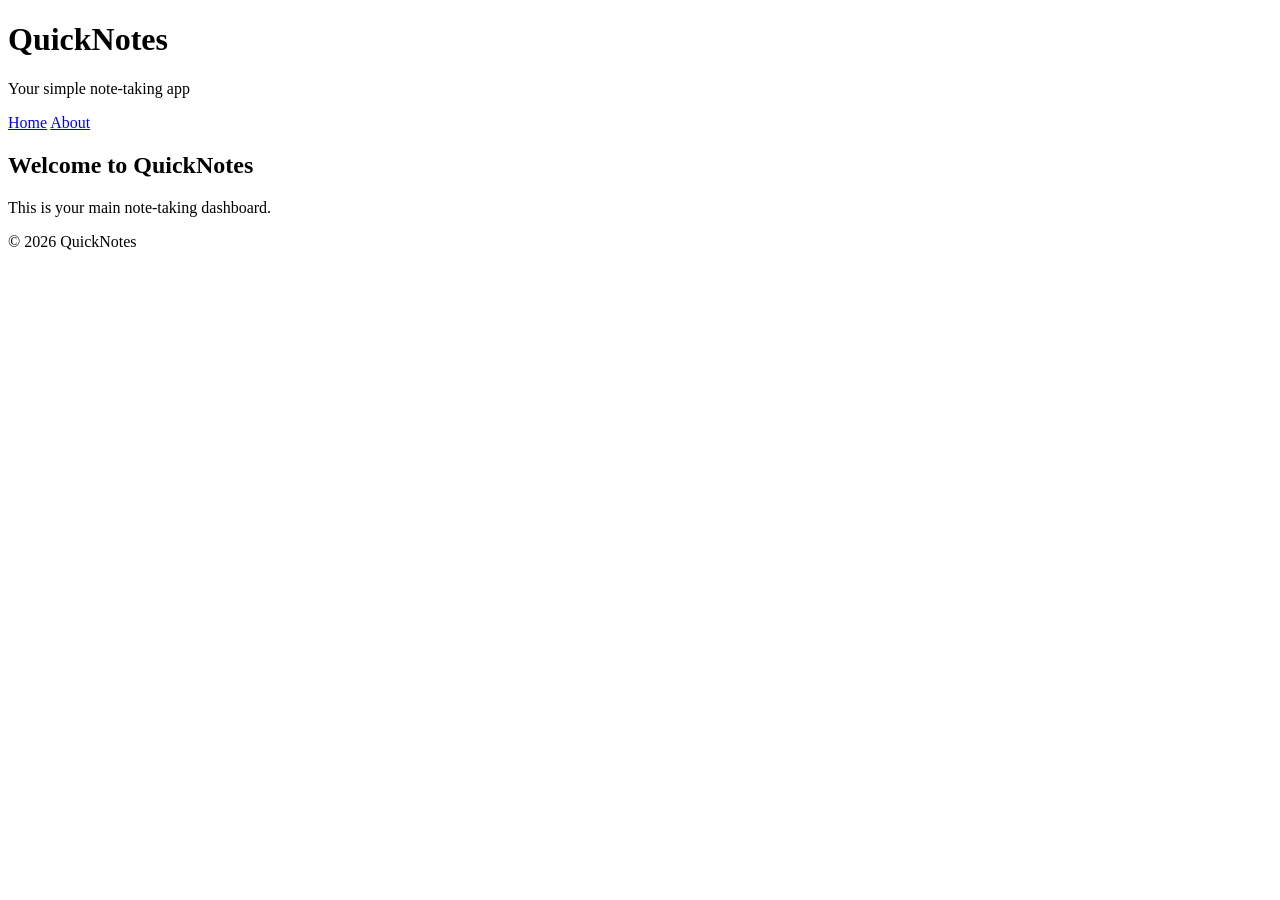
<file: day1/index.html>
<!DOCTYPE html>
<html lang="en">
<head>
    <meta charset="UTF-8">
    <title>QuickNotes Home</title>
</head>
<body>
    <header>
        <h1>QuickNotes</h1>
        <p>Your simple note-taking app</p>
        <nav>
            <a href="index.html">Home</a>
            <a href="about.html">About</a>
        </nav>
    </header>
    <main>
        <h2>Welcome to QuickNotes</h2>
        <p>This is your main note-taking dashboard.</p>
    </main>
    <footer>
        <p>&copy; 2026 QuickNotes</p>
    </footer>
</body>
</html>
</file>
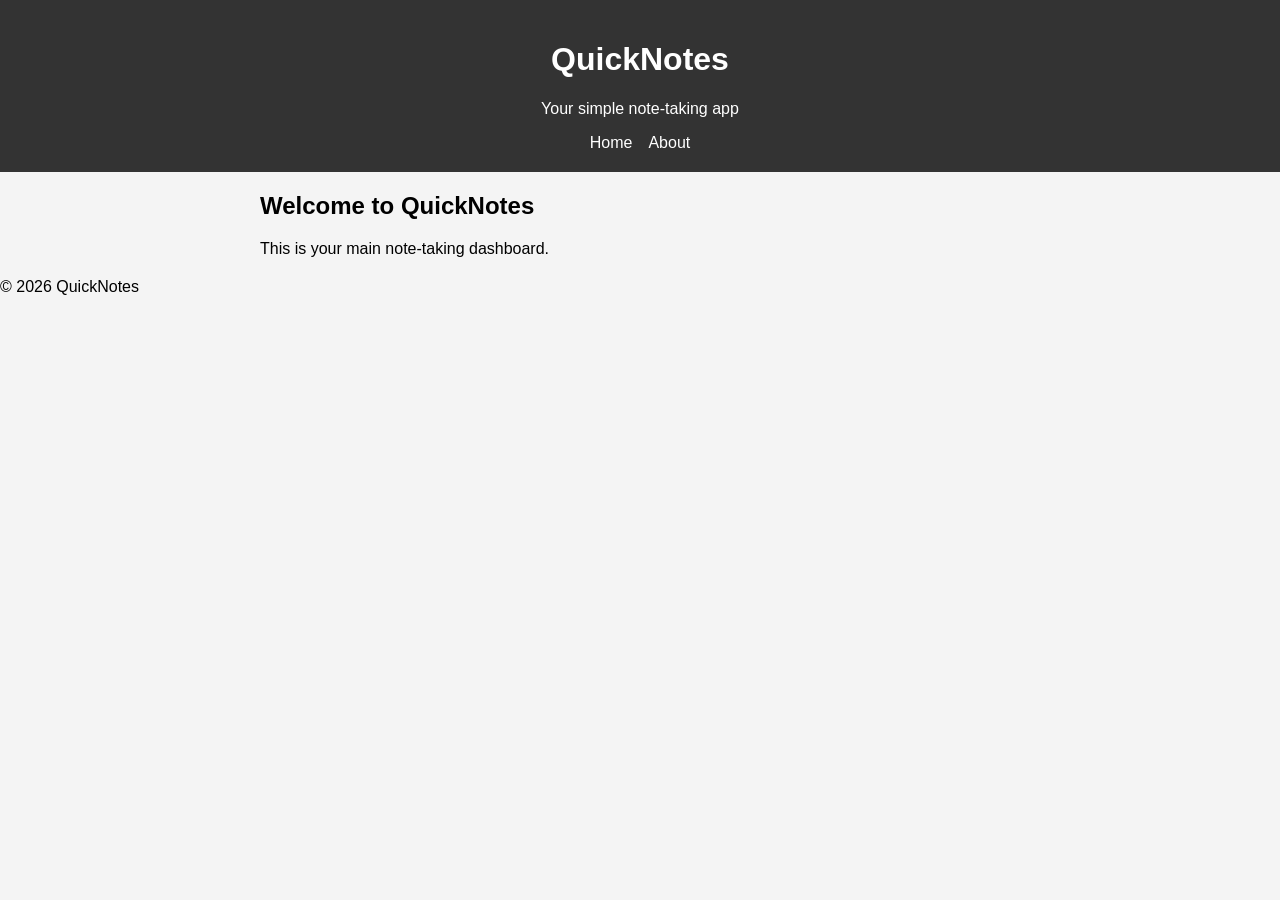
<file: day2/index.html>
<!DOCTYPE html>
<html lang="en">
<head>
    <meta charset="UTF-8">
    <title>QuickNotes Home</title>
    <link rel="stylesheet" href="style.css">
</head>
<body>
    <header>
        <h1>QuickNotes</h1>
        <p>Your simple note-taking app</p>
        <nav>
            <a href="index.html">Home</a>
            <a href="about.html">About</a>
        </nav>
    </header>
    <main>
        <h2>Welcome to QuickNotes</h2>
        <p>This is your main note-taking dashboard.</p>
    </main>
    <footer>
        <p>&copy; 2026 QuickNotes</p>
    </footer>
</body>
</html>
</file>
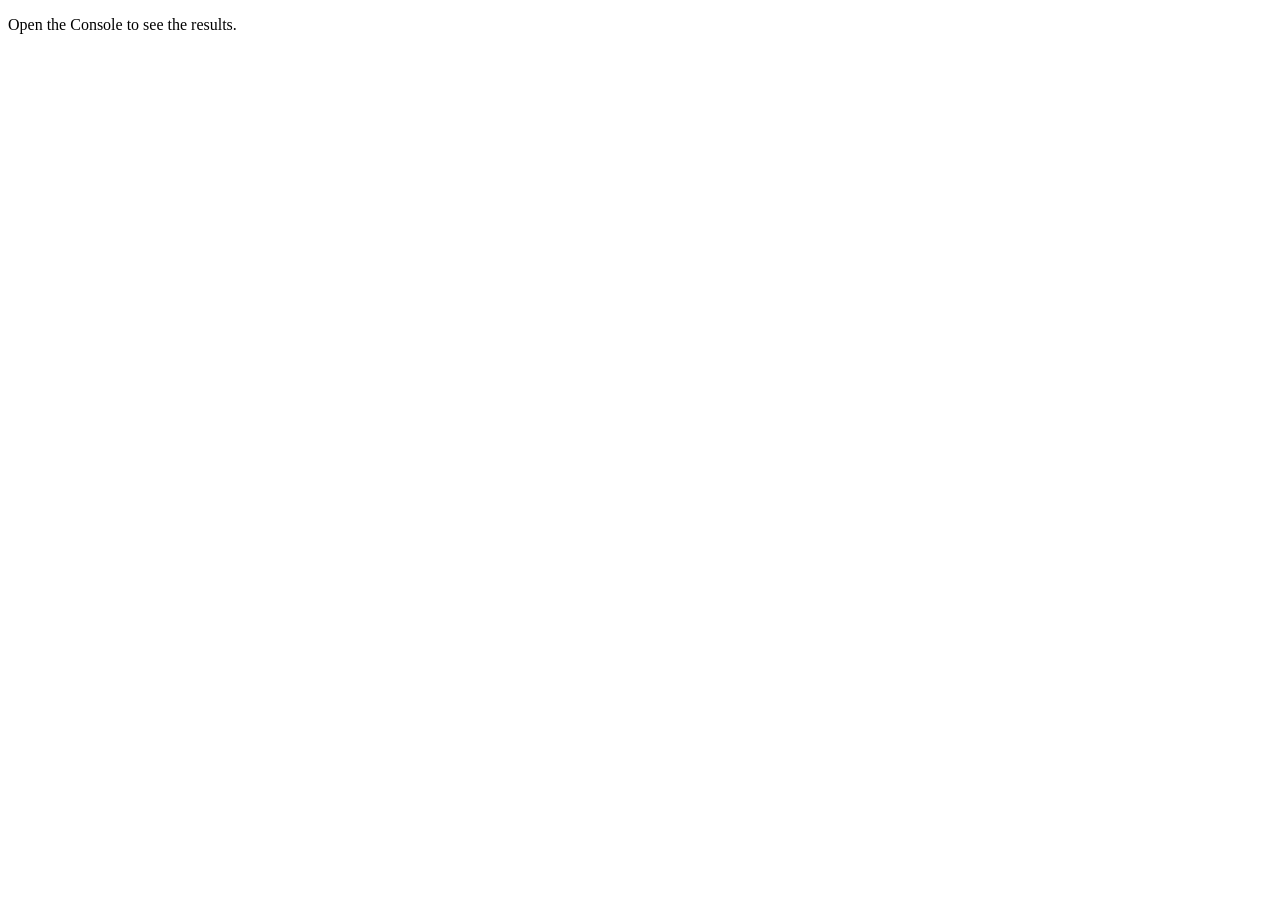
<file: day3/index.html>
<!DOCTYPE html>
<html lang="en">
<head>
    <meta charset="UTF-8">
    <title>Notes Toolkit</title>
    <script src="script.js" defer></script>
</head>
<body>
    <p>Open the Console to see the results.</p>
</body>
</html>
</file>
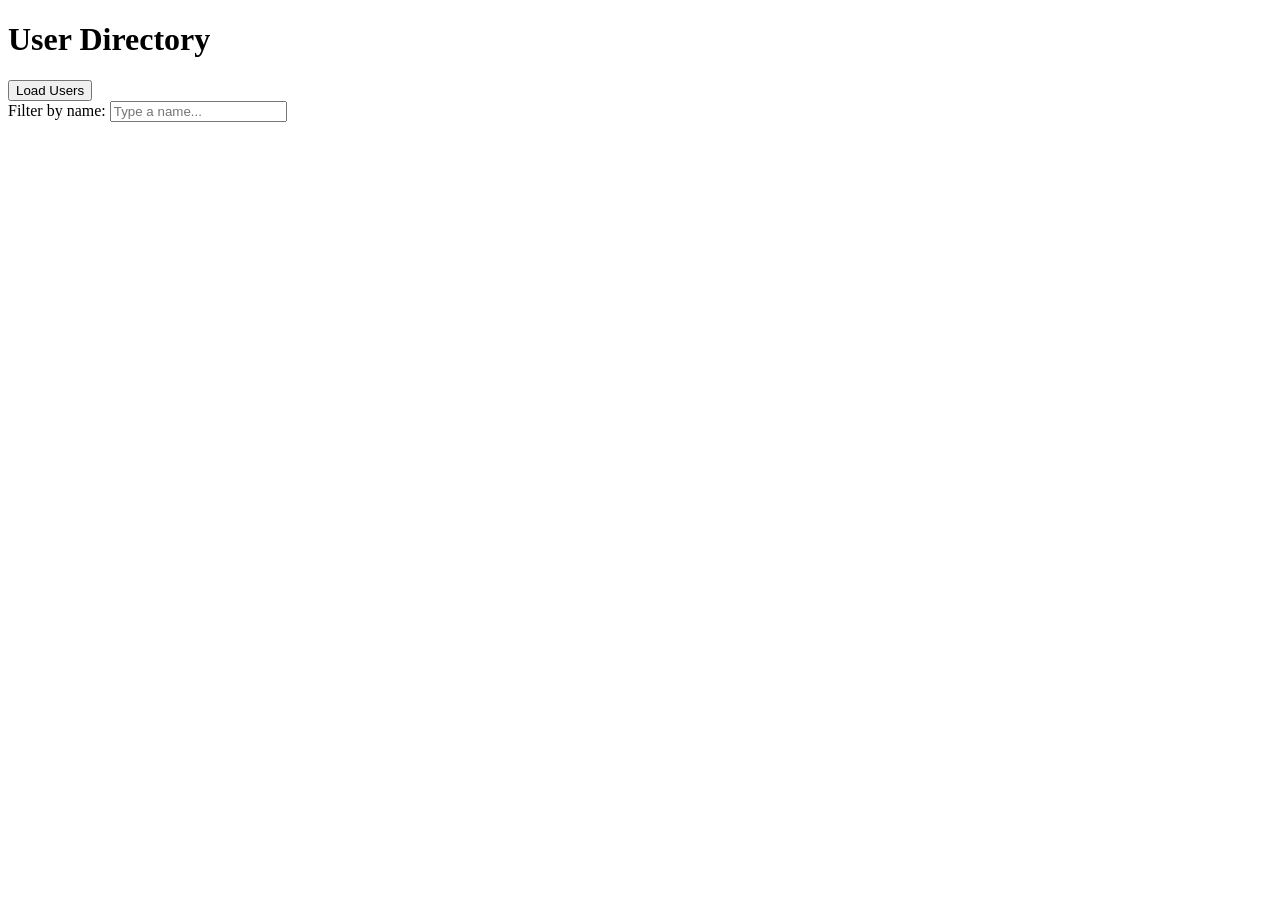
<file: day5/index.html>
<!DOCTYPE html>
<html lang="en">
<head>
    <meta charset="UTF-8">
    <title>User Directory</title>
    <script src="users.js" defer></script>
</head>
<body>
    <h1>User Directory</h1>
    
    <button id="load-users">Load Users</button>
    
    <div>
        <label for="filter-input">Filter by name:</label>
        <input type="text" id="filter-input" placeholder="Type a name...">
    </div>
    
    <p id="status"></p>
    
    <ul id="users-list"></ul>
</body>
</html>
</file>
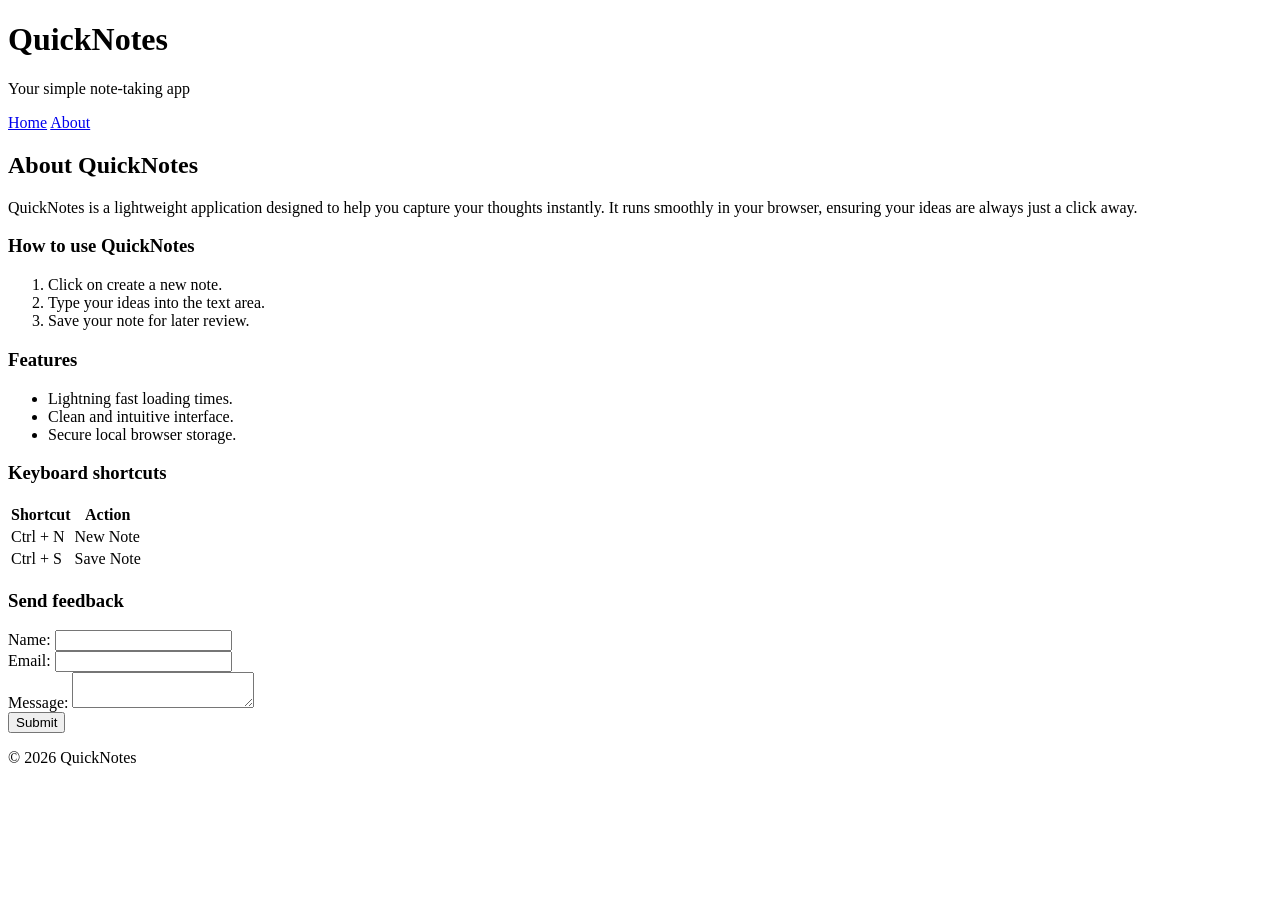
<file: day1/about.html>
<!DOCTYPE html>
<html lang="en">
<head>
    <meta charset="UTF-8">
    <title>About QuickNotes</title>
</head>
<body>
    <header>
        <h1>QuickNotes</h1>
        <p>Your simple note-taking app</p>
        <nav>
            <a href="index.html">Home</a>
            <a href="about.html">About</a>
        </nav>
    </header>
    <main>
        <h2>About QuickNotes</h2>
        <p>QuickNotes is a lightweight application designed to help you capture your thoughts instantly. It runs smoothly in your browser, ensuring your ideas are always just a click away.</p>

        <section>
            <h3>How to use QuickNotes</h3>
            <ol>
                <li>Click on create a new note.</li>
                <li>Type your ideas into the text area.</li>
                <li>Save your note for later review.</li>
            </ol>
        </section>

        <section>
            <h3>Features</h3>
            <ul>
                <li>Lightning fast loading times.</li>
                <li>Clean and intuitive interface.</li>
                <li>Secure local browser storage.</li>
            </ul>
        </section>

        <section>
            <h3>Keyboard shortcuts</h3>
            <table>
                <thead>
                    <tr>
                        <th>Shortcut</th>
                        <th>Action</th>
                    </tr>
                </thead>
                <tbody>
                    <tr>
                        <td>Ctrl + N</td>
                        <td>New Note</td>
                    </tr>
                    <tr>
                        <td>Ctrl + S</td>
                        <td>Save Note</td>
                    </tr>
                </tbody>
            </table>
        </section>

        <section>
            <h3>Send feedback</h3>
            <form action="#" method="get">
                <div>
                    <label for="userName">Name:</label>
                    <input type="text" id="userName" required>
                </div>
                <div>
                    <label for="userEmail">Email:</label>
                    <input type="email" id="userEmail" required>
                </div>
                <div>
                    <label for="userMessage">Message:</label>
                    <textarea id="userMessage" required></textarea>
                </div>
                <button type="submit">Submit</button>
            </form>
        </section>
    </main>
    <footer>
        <p>&copy; 2026 QuickNotes</p>
    </footer>
</body>
</html>
</file>
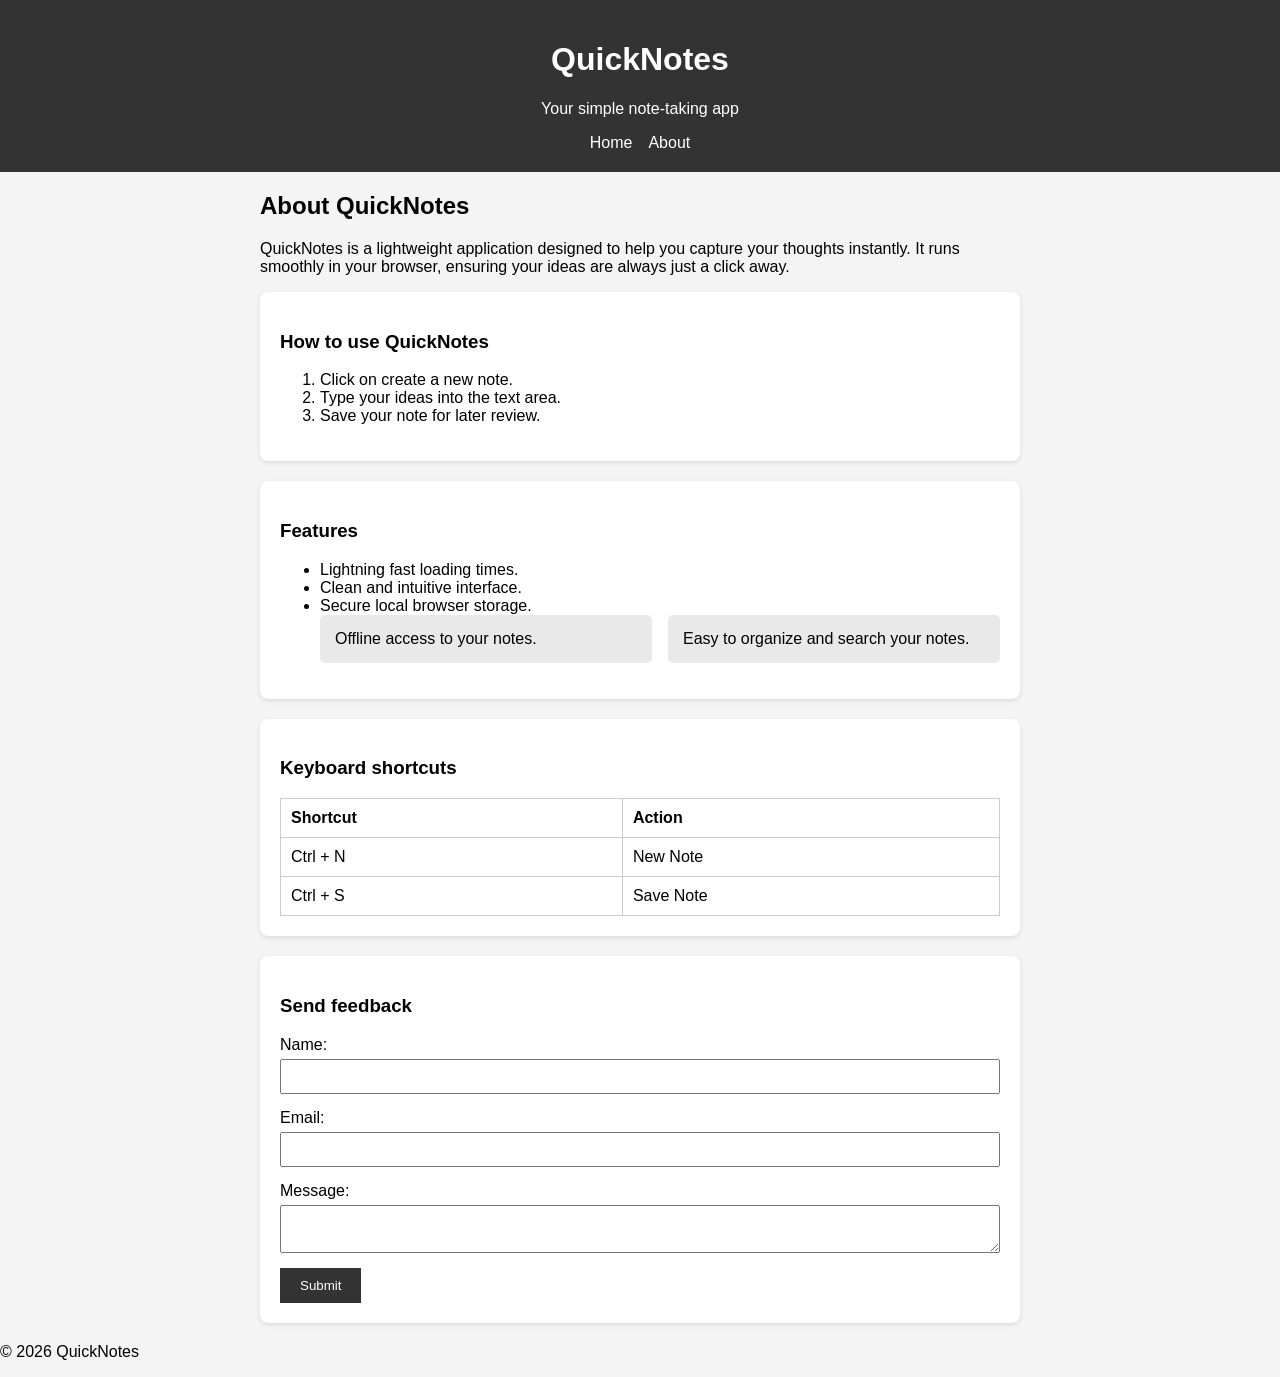
<file: day2/about.html>
<!DOCTYPE html>
<html lang="en">
<head>
    <meta charset="UTF-8">
    <title>About QuickNotes</title>
    <link rel="stylesheet" href="style.css">
</head>
<body>
    <header>
        <h1>QuickNotes</h1>
        <p>Your simple note-taking app</p>
        <nav>
            <a href="index.html">Home</a>
            <a href="about.html">About</a>
        </nav>
    </header>
    <main>
        <h2>About QuickNotes</h2>
        <p>QuickNotes is a lightweight application designed to help you capture your thoughts instantly. It runs smoothly in your browser, ensuring your ideas are always just a click away.</p>

        <section>
            <h3>How to use QuickNotes</h3>
            <ol>
                <li>Click on create a new note.</li>
                <li>Type your ideas into the text area.</li>
                <li>Save your note for later review.</li>
            </ol>
        </section>

        <section>
            <h3>Features</h3>
            <ul>
                <li>Lightning fast loading times.</li>
                <li>Clean and intuitive interface.</li>
                <li>Secure local browser storage.</li>
                <ul class="features">
                    <li>Offline access to your notes.</li>
                    <li>Easy to organize and search your notes.</li>
                </ul>
            </ul>
        </section>

        <section>
            <h3>Keyboard shortcuts</h3>
            <table>
                <thead>
                    <tr>
                        <th>Shortcut</th>
                        <th>Action</th>
                    </tr>
                </thead>
                <tbody>
                    <tr>
                        <td>Ctrl + N</td>
                        <td>New Note</td>
                    </tr>
                    <tr>
                        <td>Ctrl + S</td>
                        <td>Save Note</td>
                    </tr>
                </tbody>
            </table>
        </section>

        <section>
            <h3>Send feedback</h3>
            <form action="#" method="get">
                <div>
                    <label for="userName">Name:</label>
                    <input type="text" id="userName" required>
                </div>
                <div>
                    <label for="userEmail">Email:</label>
                    <input type="email" id="userEmail" required>
                </div>
                <div>
                    <label for="userMessage">Message:</label>
                    <textarea id="userMessage" required></textarea>
                </div>
                <button type="submit">Submit</button>
            </form>
        </section>
    </main>
    <footer>
        <p>&copy; 2026 QuickNotes</p>
    </footer>
</body>
</html>
</file>
<file: day2/style.css>
/* 1. Box-sizing reset and base body styles */
* {
    box-sizing: border-box;
}
body {
    margin: 0;
    font-family: sans-serif;
    background-color: #f4f4f4;
}

/* 2. Header and Navigation (Flexbox) */
header {
    background-color: #333;
    color: white;
    text-align: center;
    padding: 20px;
}
nav {
    display: flex;
    justify-content: center;
    gap: 16px;
}
nav a {
    color: white;
    text-decoration: none;
    transition: color 0.3s ease; 
}
nav a:hover {
    color: #ff9900; /* Visible hover style */
}

/* 3. Main layout and Section cards */
main {
    max-width: 800px;
    margin: 20px auto; /* Centred with automatic left and right margins */
    padding: 0 20px;
}
section {
    background: white; /* White card look */
    padding: 20px;
    margin-bottom: 20px;
    border-radius: 8px;
    box-shadow: 0 2px 5px rgba(0,0,0,0.1); 
}

/* 4. Features Grid */
.features {
    display: grid;
    grid-template-columns: repeat(auto-fit, minmax(180px, 1fr));
    gap: 16px;
    list-style: none;
    padding: 0;
}
.features li {
    background: #e9e9e9;
    padding: 15px;
    border-radius: 5px;
}

/* 5. Shortcuts Table */
table {
    width: 100%;
    border-collapse: collapse;
}
th, td {
    border: 1px solid #ccc; /* Borders on cells */
    padding: 10px; /* Padding on cells */
    text-align: left;
}

/* 6. Feedback Form */
form div {
    margin-bottom: 15px;
}
input, textarea {
    display: block; /* Stacked vertically */
    width: 100%; /* Full width */
    padding: 8px;
    margin-top: 5px;
}
button {
    background-color: #333;
    color: white;
    padding: 10px 20px;
    border: none;
    cursor: pointer;
    transition: background-color 0.3s ease; /* Transition on buttons */
}
button:hover {
    background-color: #555;
}

/* 7. Media Query */
@media (max-width: 600px) {
    header {
        padding: 10px; /* Reduces header padding on small screens */
    }
    header h1 {
        font-size: 1.5rem; /* Reduces header font size */
    }
}
</file>
